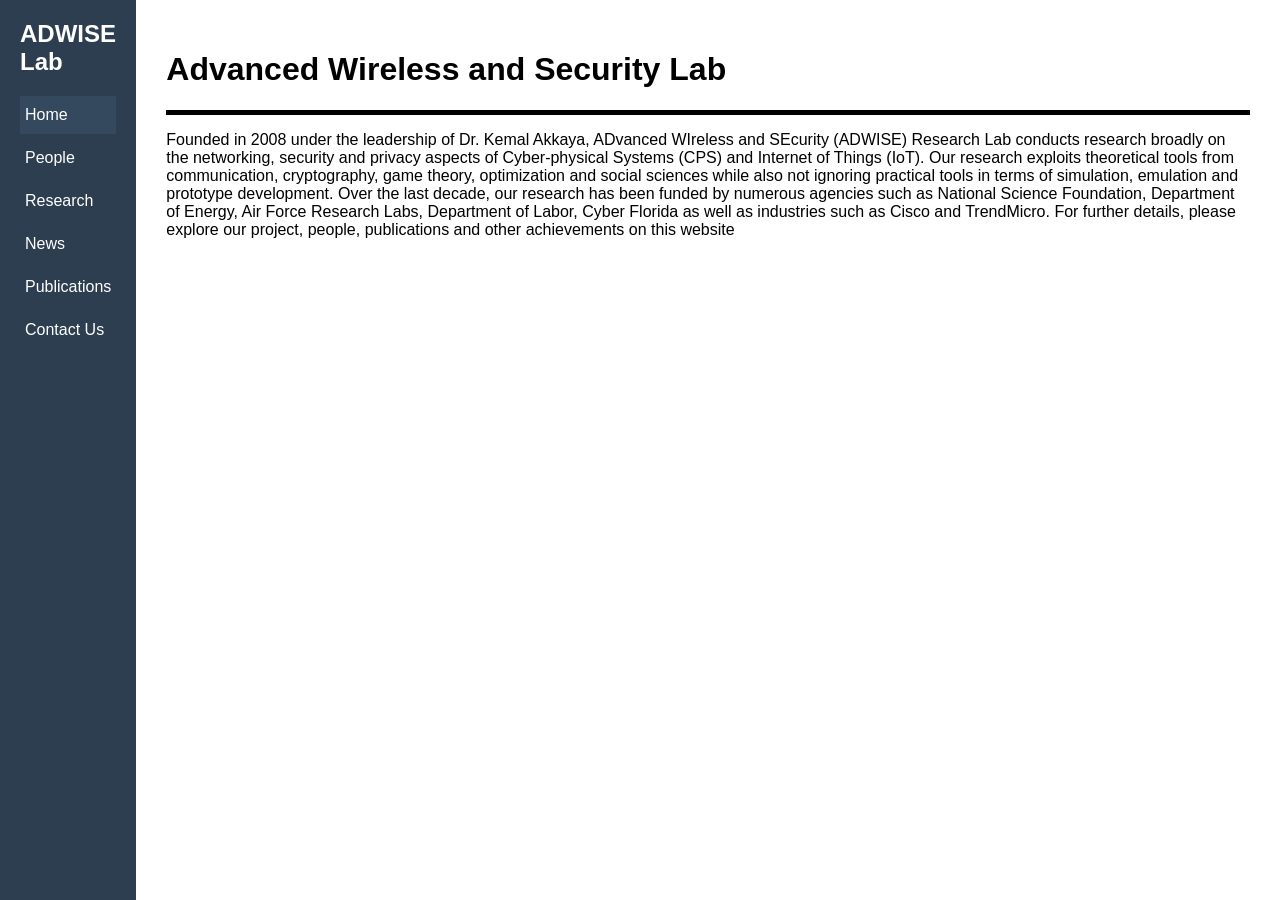
<file: index.html>
<html lang="en">
<head>
  <meta charset="UTF-8">
  <title>Home | My Website</title>
  <link rel="stylesheet" href="style.css">
</head>
<body>

  <div class="container">
    <nav class="sidebar">
      <h2>ADWISE Lab</h2>
      <a href="index.html" class="active">Home</a>
      <a href="people.html">People</a>
      <a href="research.html">Research</a>
      <a href="news.html">News</a>
      <a href="publications.html">Publications</a>
      <a href="contact.html">Contact Us</a>
    </nav>

    <main class="content">
      <h1 >Advanced Wireless and Security Lab</h1>
      <hr style="border: none; border-top: 5px solid black;">
      <p>Founded in 2008 under the leadership of Dr. Kemal Akkaya, ADvanced WIreless and SEcurity (ADWISE) Research Lab conducts research broadly on the networking, security and privacy aspects of Cyber-physical Systems (CPS) and Internet of Things (IoT). Our research exploits theoretical tools from communication, cryptography, game theory, optimization and social sciences while also not ignoring practical tools in terms of simulation, emulation and prototype development.  Over the last decade, our research has been funded by numerous agencies such as National Science Foundation, Department of Energy, Air Force Research Labs, Department of Labor, Cyber Florida as well as industries such as Cisco and TrendMicro.  For further details, please explore our project, people, publications and other achievements on this website</p>
    </main>
  </div>

</body>
</html>
</file>
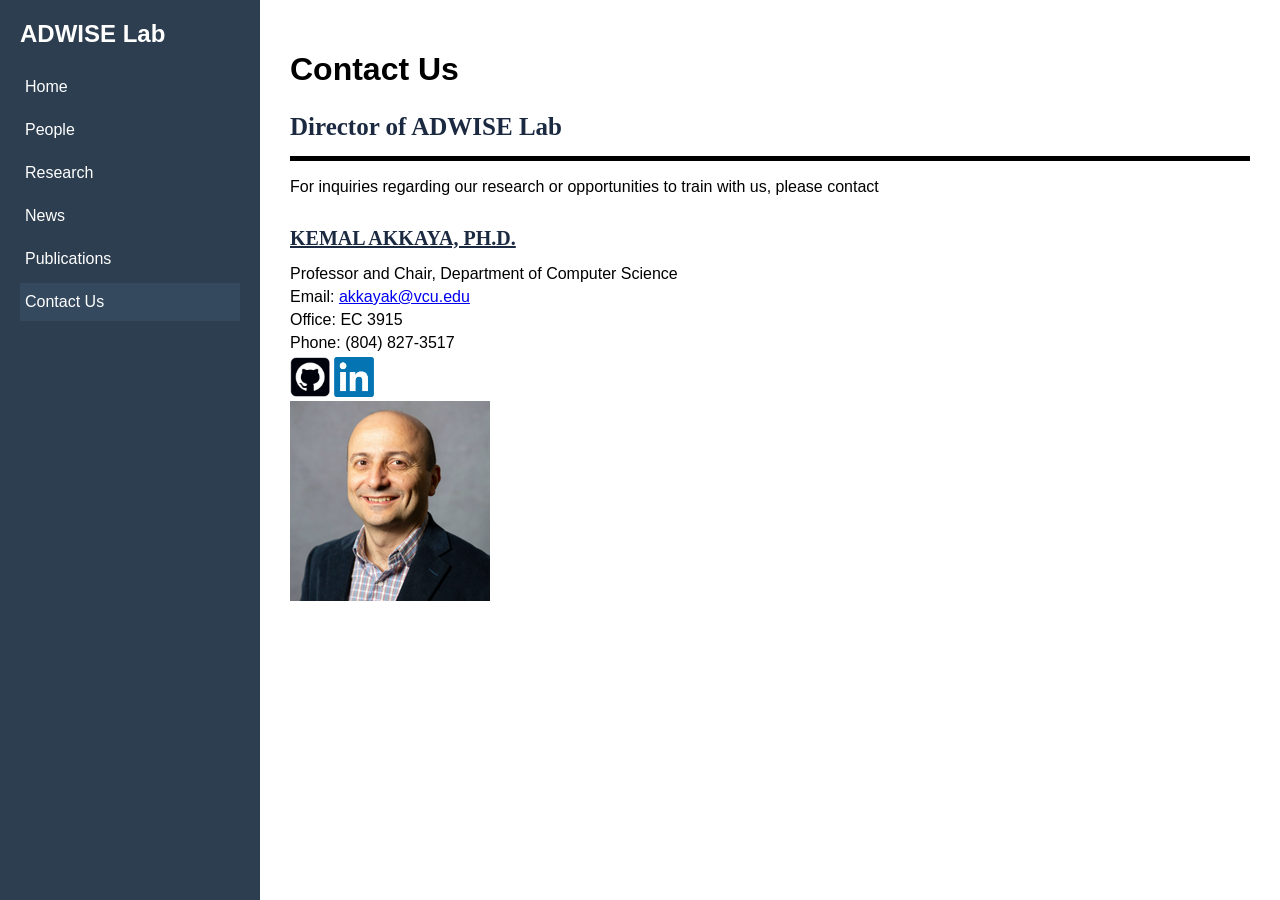
<file: contact.html>
<!DOCTYPE html>
<html lang="en">
<head>
  <meta charset="UTF-8">
  <title>Contact | My Website</title>
  <link rel="stylesheet" href="style.css">
</head>
<body>

<div class="container">
  <nav class="sidebar">
    <h2>ADWISE Lab</h2>
    <a href="index.html">Home</a>
    <a href="people.html">People</a>
    <a href="research.html">Research</a>
    <a href="news.html">News</a>
    <a href="publications.html">Publications</a>
    <a href="contact.html" class="active">Contact Us</a>
  </nav>

  <main class="content">
    <h1>Contact Us</h1>
    <h3 class="subheader">Director of ADWISE Lab</h3>
    <hr style="border: none; border-top: 5px solid black;">
    <p class="intro">
    For inquiries regarding our research or opportunities to train with us, please contact
  </p>
  <h3 class="name">KEMAL AKKAYA, PH.D.</h3>
    <div class="contact-details">
    <p>Professor and Chair, Department of Computer Science</p>
    <p>Email: <a href="mailto:akkayak@vcu.edu">akkayak@vcu.edu</a></p>
    <p>Office: EC 3915</p>
    <p>Phone: (804) 827-3517 </p>
  </div>  

  <div class="socials">
    <a href="https://github.com/ADWISE-VCU/"><img src="logos/github_logo.png" width="40" height="40" alt="GitHub"></a>
    <a href="https://www.linkedin.com/company/fiu-adwise"><img src="logos/linkedin_logo.png" width="40" height="40" alt="LinkedIn"></a>
  </div>

  <img src="people_profiles/Akkaya_profile.png">
</main>
</div>

</body>
</html>
</file>
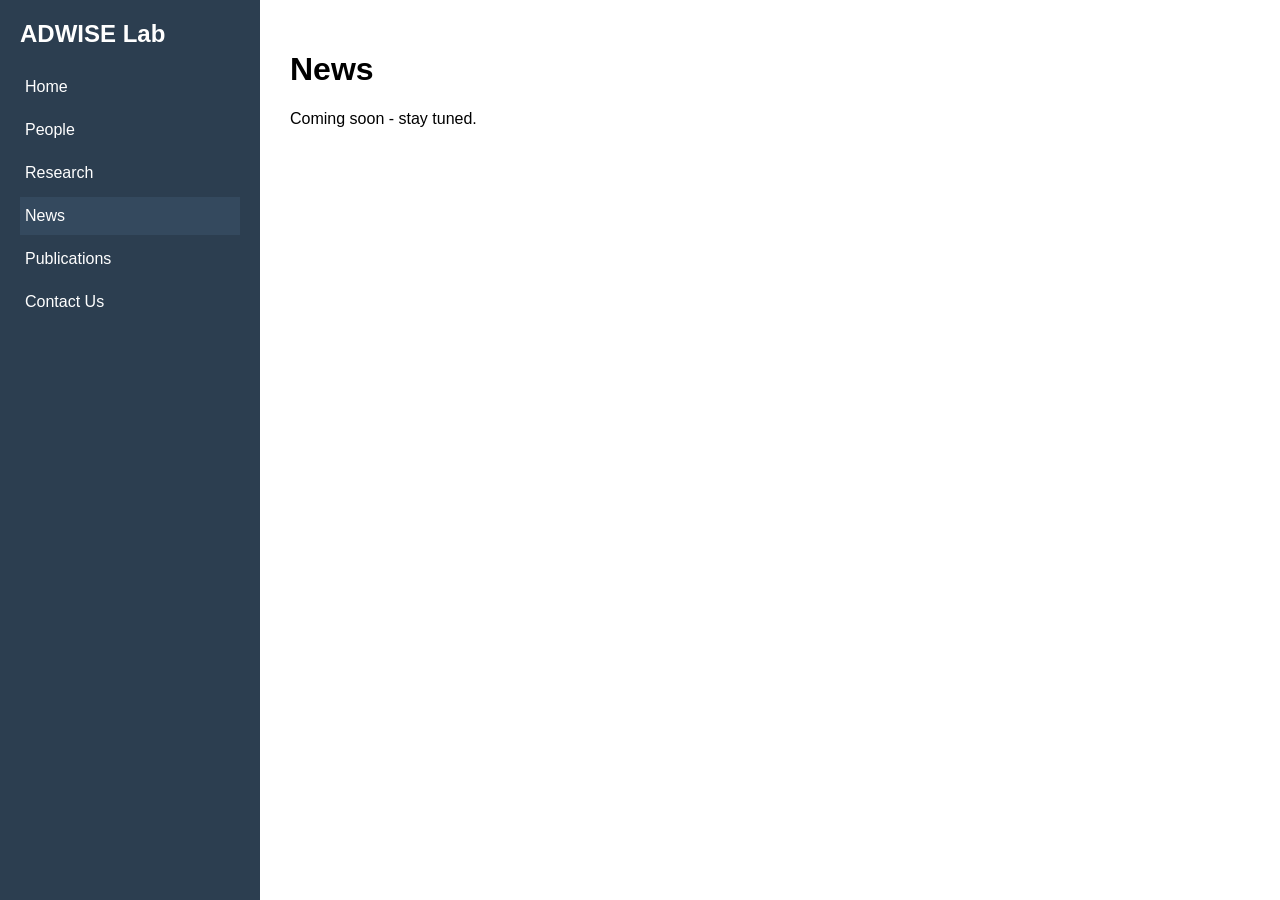
<file: news.html>
<!DOCTYPE html>
<html lang="en">
<head>
  <meta charset="UTF-8">
  <title>News | My Website</title>
  <link rel="stylesheet" href="style.css">
</head>
<body>

<div class="container">
  <nav class="sidebar">
    <h2>ADWISE Lab</h2>
    <a href="index.html">Home</a>
    <a href="people.html">People</a>
    <a href="research.html">Research</a>
    <a href="news.html" class="active">News</a>
    <a href="publications.html">Publications</a>
    <a href="contact.html">Contact Us</a>
  </nav>

  <main class="content">
    <h1>News</h1>
    <p>Coming soon - stay tuned.</p>
  </main>
</div>

</body>
</html>
</file>
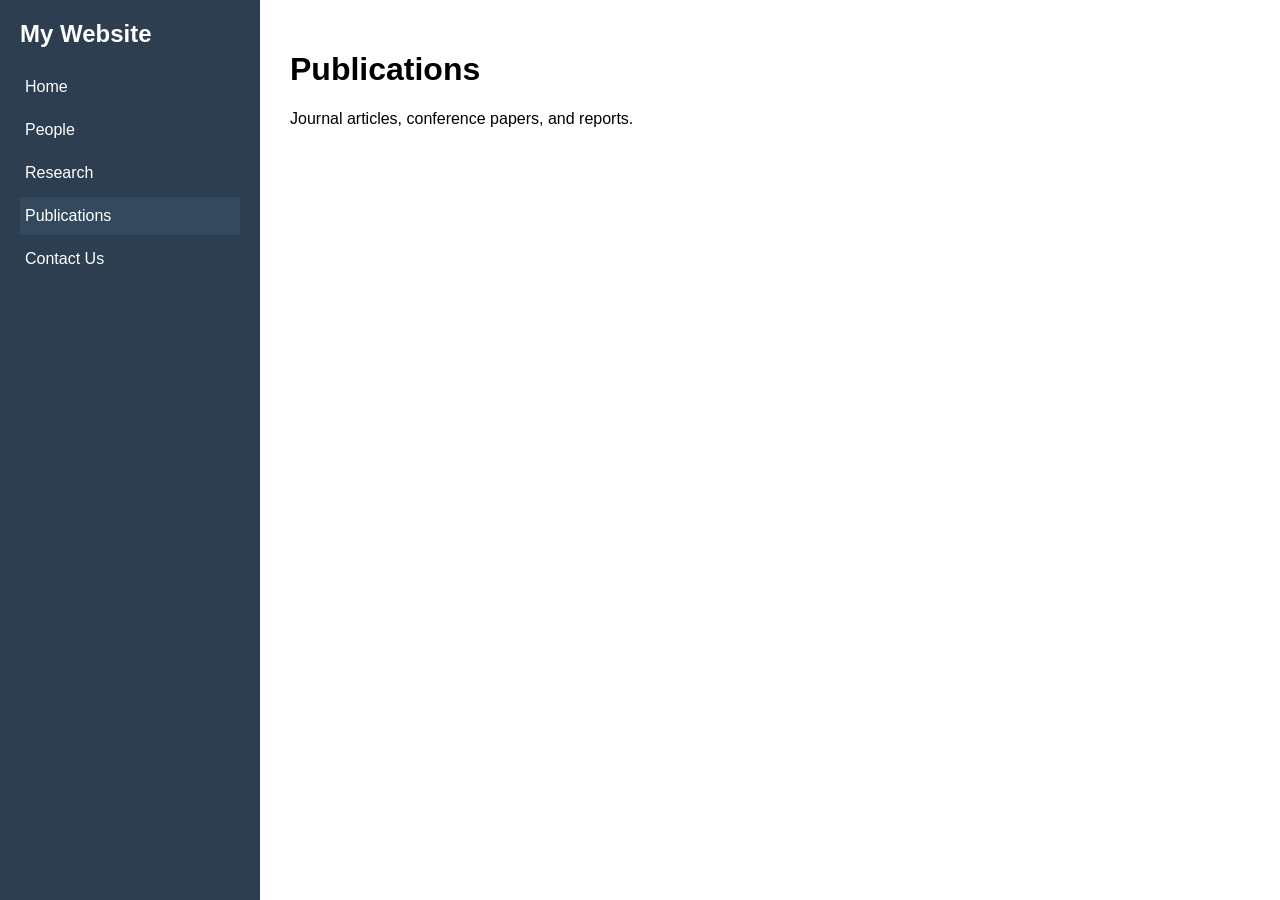
<file: publications.html>
<!DOCTYPE html>
<html lang="en">
<head>
  <meta charset="UTF-8">
  <title>Publications | My Website</title>
  <link rel="stylesheet" href="style.css">
</head>
<body>

<div class="container">
  <nav class="sidebar">
    <h2>My Website</h2>
    <a href="index.html">Home</a>
    <a href="people.html">People</a>
    <a href="research.html">Research</a>
    <a href="publications.html" class="active">Publications</a>
    <a href="contact.html">Contact Us</a>
  </nav>

  <main class="content">
    <h1>Publications</h1>
    <p>Journal articles, conference papers, and reports.</p>
  </main>
</div>

</body>
</html>
</file>
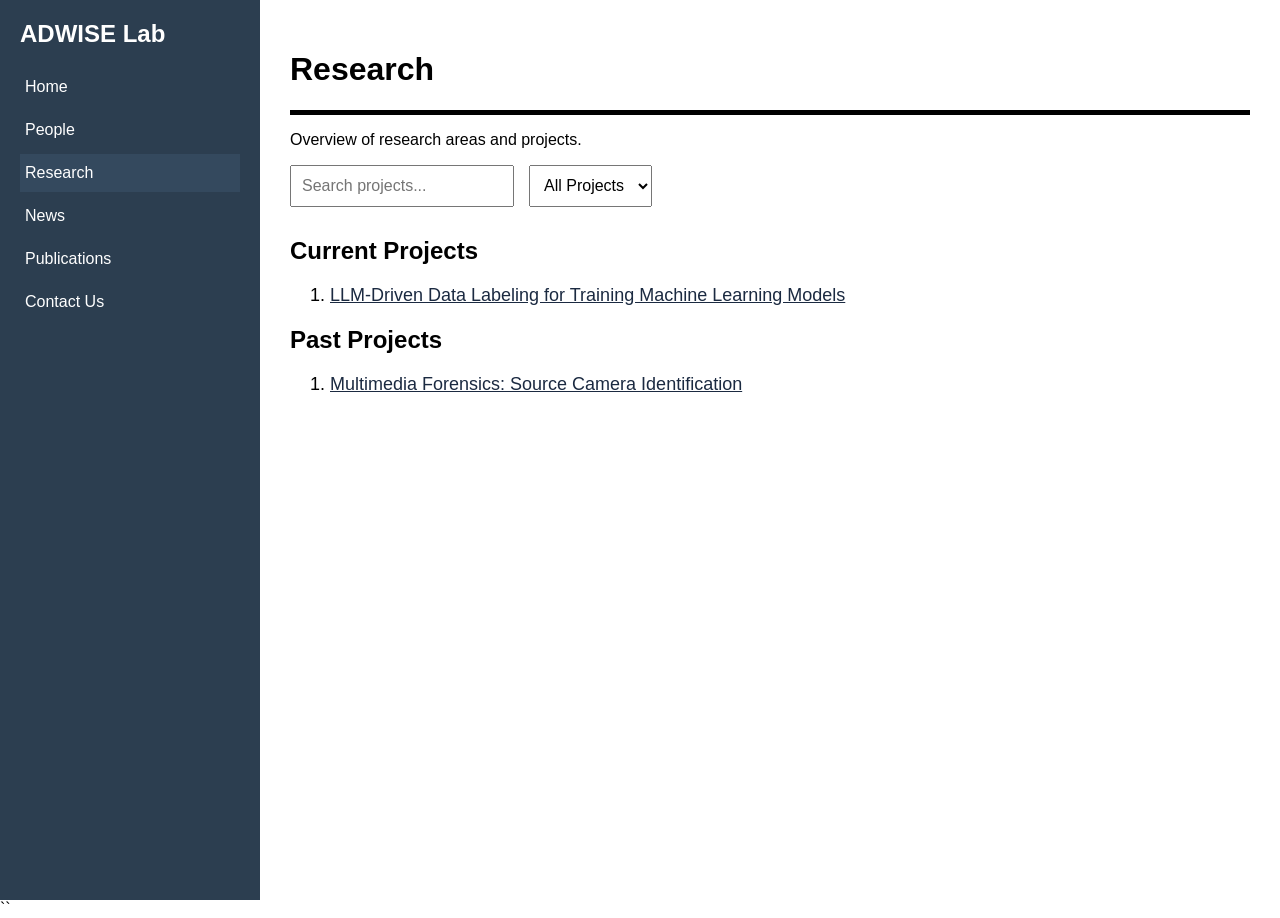
<file: research.html>
<!DOCTYPE html>
<html lang="en">
<head>
  <meta charset="UTF-8">
  <title>Research | My Website</title>
  <link rel="stylesheet" href="style.css">
</head>

<body>

<div class="container">
  <nav class="sidebar">
    <h2>ADWISE Lab</h2>
    <a href="index.html">Home</a>
    <a href="people.html">People</a>
    <a href="research.html" class="active">Research</a>
    <a href="news.html">News</a>
    <a href="publications.html">Publications</a>
    <a href="contact.html">Contact Us</a>
  </nav>

  <main class="content">
    <h1>Research</h1>
    <hr style="border: none; border-top: 5px solid black;">

    <p>Overview of research areas and projects.</p>

    <!-- SEARCH + FILTER -->
    <div class="research-controls">
      <input type="text" id="searchInput" placeholder="Search projects...">

      <select id="filterSelect">
        <option value="all">All Projects</option>
        <option value="current">Current</option>
        <option value="past">Past</option>
      </select>
    </div>

    <!-- ===== CURRENT PROJECTS ===== -->
  <section id="current-section">
    <h2 class="section-title">Current Projects</h2>
    <ol class="project-list">

      <li class="project-item" 
          data-type="current"
          data-title="LLM-Driven Data Labeling for Training Machine Learning Models"
          data-keywords="large language models llm networking datasets"
          data-personnel="karki akkaya sahin">
        <a href="projects/llm_data_labeling.html">
          LLM-Driven Data Labeling for Training Machine Learning Models
        </a>
      </li>

    </ol>
  </section>

  <!-- ===== PAST PROJECTS ===== -->
  <section id="past-section">
    <h2 class="section-title">Past Projects</h2>
    <ol class="project-list">

      <li class="project-item" 
          data-type="past"
          data-title="Multimedia Forensics: Source Camera Identification"
          data-keywords="digital forensics ai artificial intelligence computer vision"
          data-personnel="veksler caspard flor aygun akkaya">
        <a href="projects/multimedia_forensics.html">
          Multimedia Forensics: Source Camera Identification
        </a>
      </li>

    </ol>
  </section>
  </main>
</div>


<script>
const searchInput = document.getElementById("searchInput");
const filterSelect = document.getElementById("filterSelect");

const projects = document.querySelectorAll(".project-item");

const currentSection = document.getElementById("current-section");
const pastSection = document.getElementById("past-section");

function filterProjects() {
  const searchText = searchInput.value.toLowerCase().trim();
  const filterValue = filterSelect.value;

  let currentVisible = false;
  let pastVisible = false;

  projects.forEach(project => {
    const title = project.dataset.title.toLowerCase();
    const keywords = project.dataset.keywords.toLowerCase();
    const personnel = project.dataset.personnel.toLowerCase();
    const type = project.dataset.type;

    const matchesSearch =
      title.includes(searchText) ||
      keywords.includes(searchText) ||
      personnel.includes(searchText);

    const matchesFilter =
      filterValue === "all" || filterValue === type;

    if (matchesSearch && matchesFilter) {
      project.style.display = "list-item";

      if (type === "current") currentVisible = true;
      if (type === "past") pastVisible = true;

    } else {
      project.style.display = "none";
    }
  });

  // Show/hide entire sections cleanly
  currentSection.style.display = currentVisible ? "block" : "none";
  pastSection.style.display = pastVisible ? "block" : "none";
}

// Events
searchInput.addEventListener("input", filterProjects);
filterSelect.addEventListener("change", filterProjects);
</script>


</body>
</html>
``
</file>
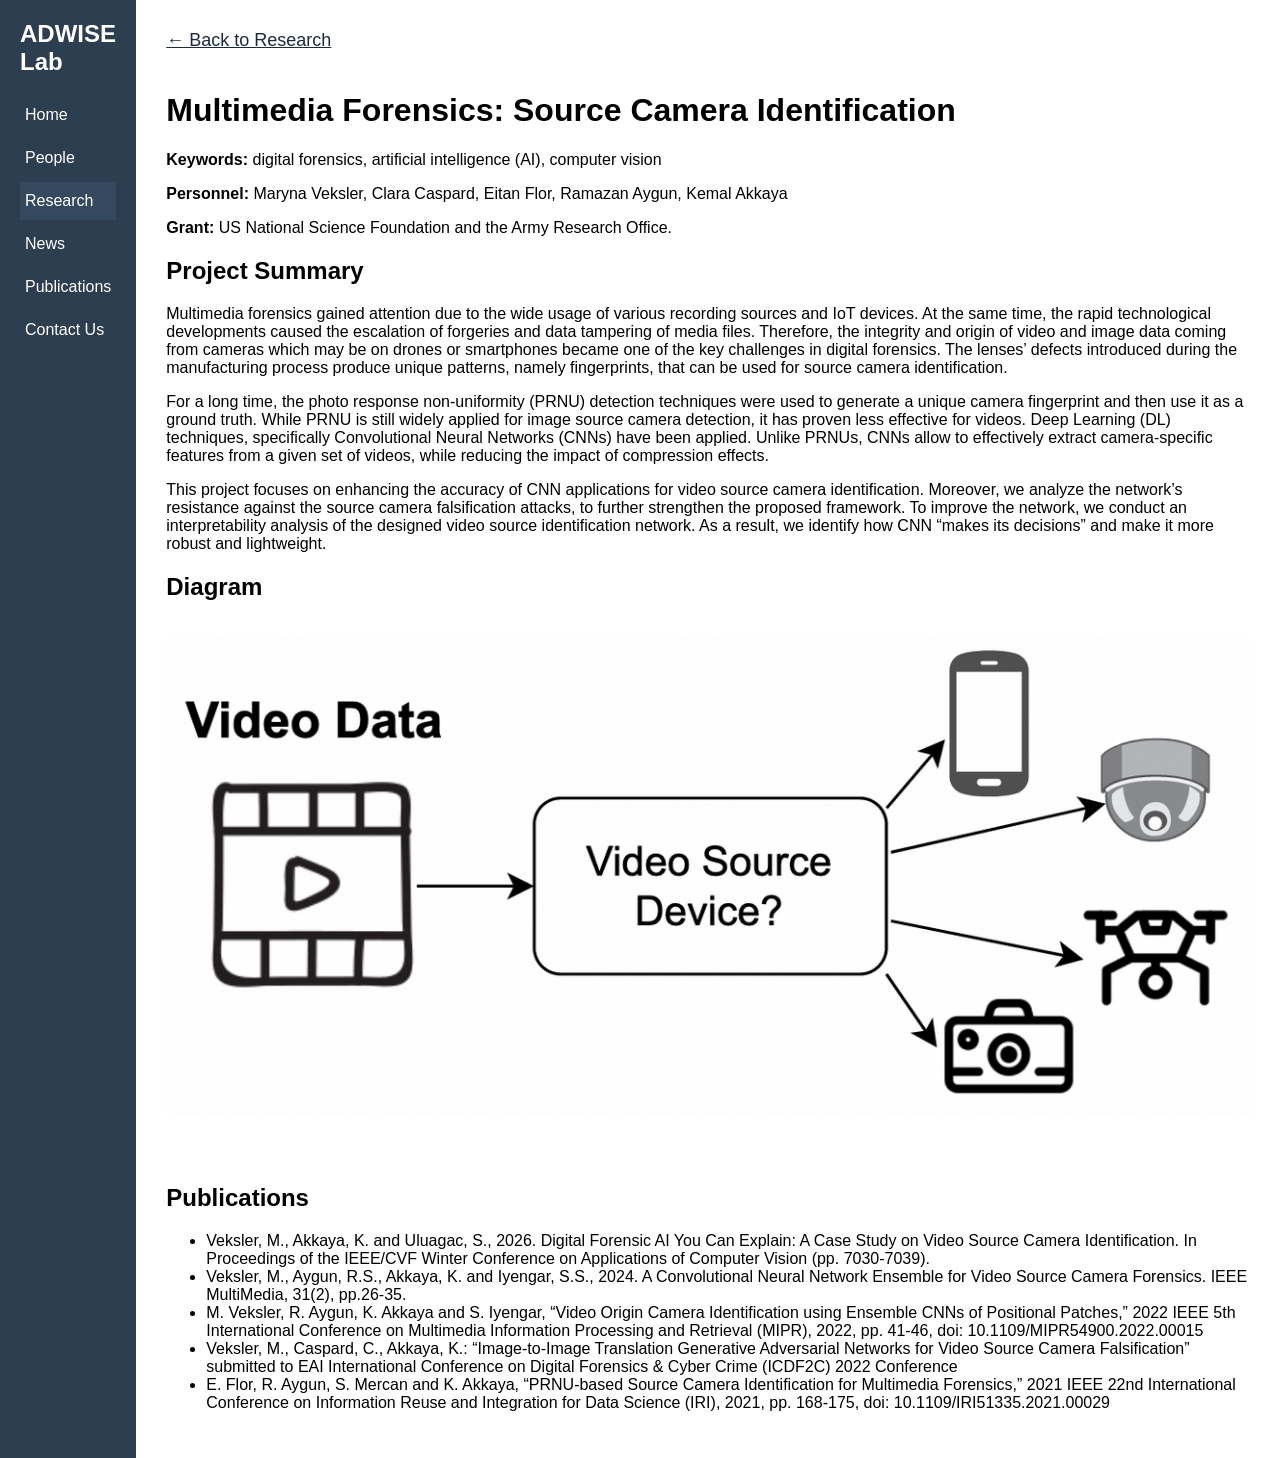
<file: projects/multimedia_forensics.html>
<!DOCTYPE html>
<html lang="en">
<head>
  <meta charset="UTF-8">
  <title>Multimedia Forensics</title>
  <link rel="stylesheet" href="../style.css">
</head>
<body>

<div class="container">
    <nav class="sidebar">
    <h2>ADWISE Lab</h2>
    <a href="../index.html">Home</a>
    <a href="../people.html">People</a>
    <a href="../research.html" class="active">Research</a>
    <a href="../news.html">News</a>
    <a href="../publications.html">Publications</a>
    <a href="../contact.html">Contact Us</a>
  </nav>
  <main class="content project-page">
    

  <!-- BACK BUTTON -->
    <button class="back-button" onclick="goBack()">← Back to Research</button>

    <h1 class="page-title">
      Multimedia Forensics: Source Camera Identification
    </h1>

    <p><strong>Keywords:</strong> digital forensics, artificial intelligence (AI), computer vision</p>

    <p><strong>Personnel:</strong> Maryna Veksler, Clara Caspard, Eitan Flor, Ramazan Aygun, Kemal Akkaya</p>

    <p><strong>Grant:</strong> US National Science Foundation and the Army Research Office.  </p>

    <h2>Project Summary</h2>
    <p>Multimedia forensics gained attention due to the wide usage of various recording sources and IoT devices. At the same time, the rapid technological developments caused the escalation of forgeries and data tampering of media files. Therefore, the integrity and origin of video and image data coming from cameras which may be on drones or smartphones became one of the key challenges in digital forensics. The lenses’ defects introduced during the manufacturing process produce unique patterns, namely fingerprints, that can be used for source camera identification. </p>

<p>For a long time, the photo response non-uniformity (PRNU) detection techniques were used to generate a unique camera fingerprint and then use it as a ground truth. While PRNU is still widely applied for image source camera detection, it has proven less effective for videos. Deep Learning (DL) techniques, specifically Convolutional Neural Networks (CNNs) have been applied. Unlike PRNUs, CNNs allow to effectively extract camera-specific features from a given set of videos, while reducing the impact of compression effects.  </p>

<p>This project focuses on enhancing the accuracy of CNN applications for video source camera identification. Moreover, we analyze the network’s resistance against the source camera falsification attacks, to further strengthen the proposed framework. To improve the network, we conduct an interpretability analysis of the designed video source identification network. As a result, we identify how CNN “makes its decisions” and make it more robust and lightweight. </p>

    <h2>Diagram</h2>
    <img src="../projects/projects_images/multimedia_forensics_project.png" style="max-width: 100%; height: auto;" alt="Project Diagram">

    <h2>Publications</h2>
    <ul>
      <li>Veksler, M., Akkaya, K. and Uluagac, S., 2026. Digital Forensic AI You Can Explain: A Case Study on Video Source Camera Identification. In Proceedings of the IEEE/CVF Winter Conference on Applications of Computer Vision (pp. 7030-7039).</li>
      <li>Veksler, M., Aygun, R.S., Akkaya, K. and Iyengar, S.S., 2024. A Convolutional Neural Network Ensemble for Video Source Camera Forensics. IEEE MultiMedia, 31(2), pp.26-35.</li>
      <li>M. Veksler, R. Aygun, K. Akkaya and S. Iyengar, “Video Origin Camera Identification using Ensemble CNNs of Positional Patches,” 2022 IEEE 5th International Conference on Multimedia Information Processing and Retrieval (MIPR), 2022, pp. 41-46, doi: 10.1109/MIPR54900.2022.00015</li>
      <li>Veksler, M., Caspard, C., Akkaya, K.: “Image-to-Image Translation Generative Adversarial Networks for Video Source Camera Falsification” submitted to EAI International Conference on Digital Forensics & Cyber Crime (ICDF2C) 2022 Conference</li>
      <li>E. Flor, R. Aygun, S. Mercan and K. Akkaya, “PRNU-based Source Camera Identification for Multimedia Forensics,” 2021 IEEE 22nd International Conference on Information Reuse and Integration for Data Science (IRI), 2021, pp. 168-175, doi: 10.1109/IRI51335.2021.00029</li>
    </ul>

  </main>
</div>

<script>
function goBack() {
  window.location.href = "../research.html";
}
</script>

</body>
</html>
</file>
<file: style.css>
body {
  margin: 0;
  font-family: Arial, sans-serif;
}

.container {
  display: flex;
  min-height: 100vh;
}

.sidebar {
  width: 220px;
  background-color: #2c3e50;
  color: white;
  padding: 20px;
}

.sidebar h2 {
  margin-top: 0;
}

.sidebar a {
  display: block;
  color: white;
  text-decoration: none;
  padding: 10px 5px;
  margin: 5px 0;
}

.sidebar a:hover,
.sidebar a.active {
  background-color: #34495e;
}

.content {
  padding: 30px;
  flex-grow: 1;
}


.intro {
  font-size: 16px;
  line-height: 1.2;
  margin-bottom: 30px;
}

.name {
  font-family: Georgia, "Times New Roman", serif;
  font-size: 20px;
  color: #1b2a41;
  text-decoration: underline;
  margin-bottom: 15px;
}

.subheader {
  font-family: Georgia, "Times New Roman", serif;
  font-size: 25px;
  color: #1b2a41;
  margin-bottom: 15px;
}

.contact-details p {
  margin: 5px 0;
  font-size: 16px;
}



/* Grid layout */
.people-grid {
  display: grid;
  grid-template-columns: 1fr;
  gap: 30px;
  margin-top: 20px;
}

/* Person card */
.person-card {
  display: flex;
  gap: 20px;
  align-items: flex-start;
  border-bottom: 1px solid #ddd;
  padding-bottom: 20px;
}


/* Photo */
.person-card img {
  width: 120px;
  height: 140px;
  object-fit: cover;
  border-radius: 6px;
}

/* Info */
.person-info {
  flex: 1;
}



.person-name {
  font-family: Georgia, serif;
  font-size: 22px;
  color: #1b2a41;
  margin: 0;
}

.person-role {
  /* font-weight: 100; */
  font-size: 16px;
  margin: 1px 0 1px 0;
}

.person-desc {
  font-weight: 100;
  font-size: 15px;
  line-height: 1.5;
  margin-bottom: 10px;
}

/* Links */
.person-info a {
  color: #1b2a41;
  text-decoration: underline;
  font-weight: 100;
  font-size: 15px;
}

.contact_info_person {
  color: #1b2a41;
  font-weight: 100;
  font-size: 15px;
  
}

strong {
    font-weight: bold;
}

/* Alumni */
.alumni-subtitle {
  margin-top: 25px;
  font-size: 20px;
  color: #1b2a41;
  
}

.alumni-list {
  margin-left: 20px;
  margin-top: 10px;
}

.alumni-list li {
  margin-bottom: 5px;
}

/* Back button */
.back-button {
  background: none;
  border: none;
  color: #1b2a41;
  font-size: 18px;
  cursor: pointer;
  margin-bottom: 20px;
  padding: 0;
  text-decoration: underline;
}

.back-button:hover {
  opacity: 0.7;
}

/* ===== RESEARCH PAGE ===== */

.research-controls {
  display: flex;
  gap: 15px;
  margin-bottom: 30px;
}

.research-controls input,
.research-controls select {
  padding: 10px;
  font-size: 16px;
}

.project-list {
  margin-top: 15px;
}

.project-list li {
  margin-bottom: 10px;
  font-size: 18px;
}

.project-list a {
  color: #1b2a41;
  text-decoration: underline;
}
</file>
